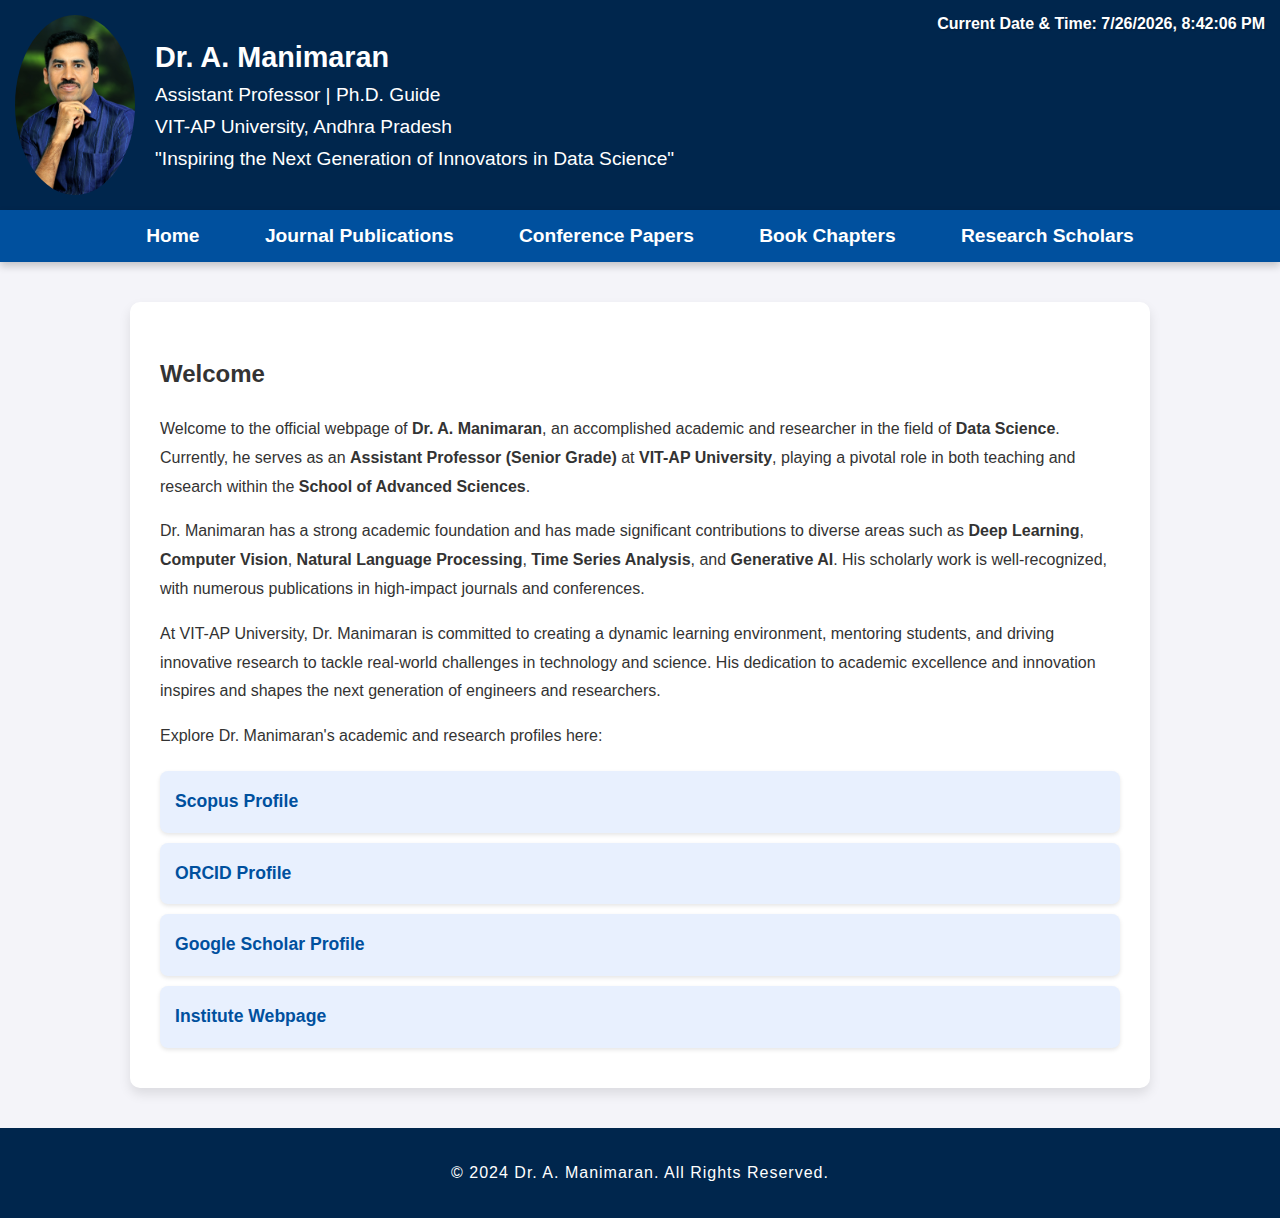
<file: index.html>
<!DOCTYPE html>
<html lang="en">
<head>
    <meta charset="UTF-8">
    <meta name="viewport" content="width=device-width, initial-scale=1.0">
    <title>Updated Website</title>
    <link rel="stylesheet" href="style.css">
    <script src="script.js" defer></script>
</head>
<body>
    <header>
        <img src="images/1.jpg" alt="Dr. A. Manimaran" class="profile-pic">
        <div>
            <h1>Dr. A. Manimaran</h1>
            <p>Assistant Professor | Ph.D. Guide</p>
            <p>VIT-AP University, Andhra Pradesh</p>
            <p class="tagline">"Inspiring the Next Generation of Innovators in Data Science"</p>
        </div>
    </header>
    <div id="top-right-section">
        <p id="current-datetime"></p>
    </div>
    <nav>
        <a href="index.html">Home</a>
        <a href="journal.html">Journal Publications</a>
        <a href="conference.html">Conference Papers</a>
        <a href="book-chapters.html">Book Chapters</a>
        <a href="research-scholars.html">Research Scholars</a>
    </nav>
    <main>
        <section class="card">
            <h2>Welcome</h2>
            <p>
                Welcome to the official webpage of <strong>Dr. A. Manimaran</strong>, an accomplished academic and researcher in the field of <strong>Data Science</strong>. Currently, he serves as an <strong>Assistant Professor (Senior Grade)</strong> at <strong>VIT-AP University</strong>, playing a pivotal role in both teaching and research within the <strong>School of Advanced Sciences</strong>.
            </p>
            <p>
                Dr. Manimaran has a strong academic foundation and has made significant contributions to diverse areas such as <strong>Deep Learning</strong>, <strong>Computer Vision</strong>, <strong>Natural Language Processing</strong>, <strong>Time Series Analysis</strong>, and <strong>Generative AI</strong>. His scholarly work is well-recognized, with numerous publications in high-impact journals and conferences.
            </p>
            <p>
                At VIT-AP University, Dr. Manimaran is committed to creating a dynamic learning environment, mentoring students, and driving innovative research to tackle real-world challenges in technology and science. His dedication to academic excellence and innovation inspires and shapes the next generation of engineers and researchers.
            </p>
            <p>
                Explore Dr. Manimaran's academic and research profiles here:
            </p>
            <ul class="profile-links">
                <li><a href="https://www.scopus.com/authid/detail.uri?authorId=57211311577" target="_blank">Scopus Profile</a></li>
                <li><a href="https://orcid.org/0000-0002-5671-9466" target="_blank">ORCID Profile</a></li>
                <li><a href="https://scholar.google.com/citations?user=RaRoGkUAAAAJ&hl=en&authuser=1" target="_blank">Google Scholar Profile</a></li>
                <li><a href="https://vitap.ac.in/School%20of%20Advanced%20Science%20(SAS)/faculty/13.70497" target="_blank">Institute Webpage</a></li>
            </ul>
        </section>
    </main>
    <footer>
        <p>&copy; 2024 Dr. A. Manimaran. All Rights Reserved.</p>
    </footer>
</body>
</html>
</file>
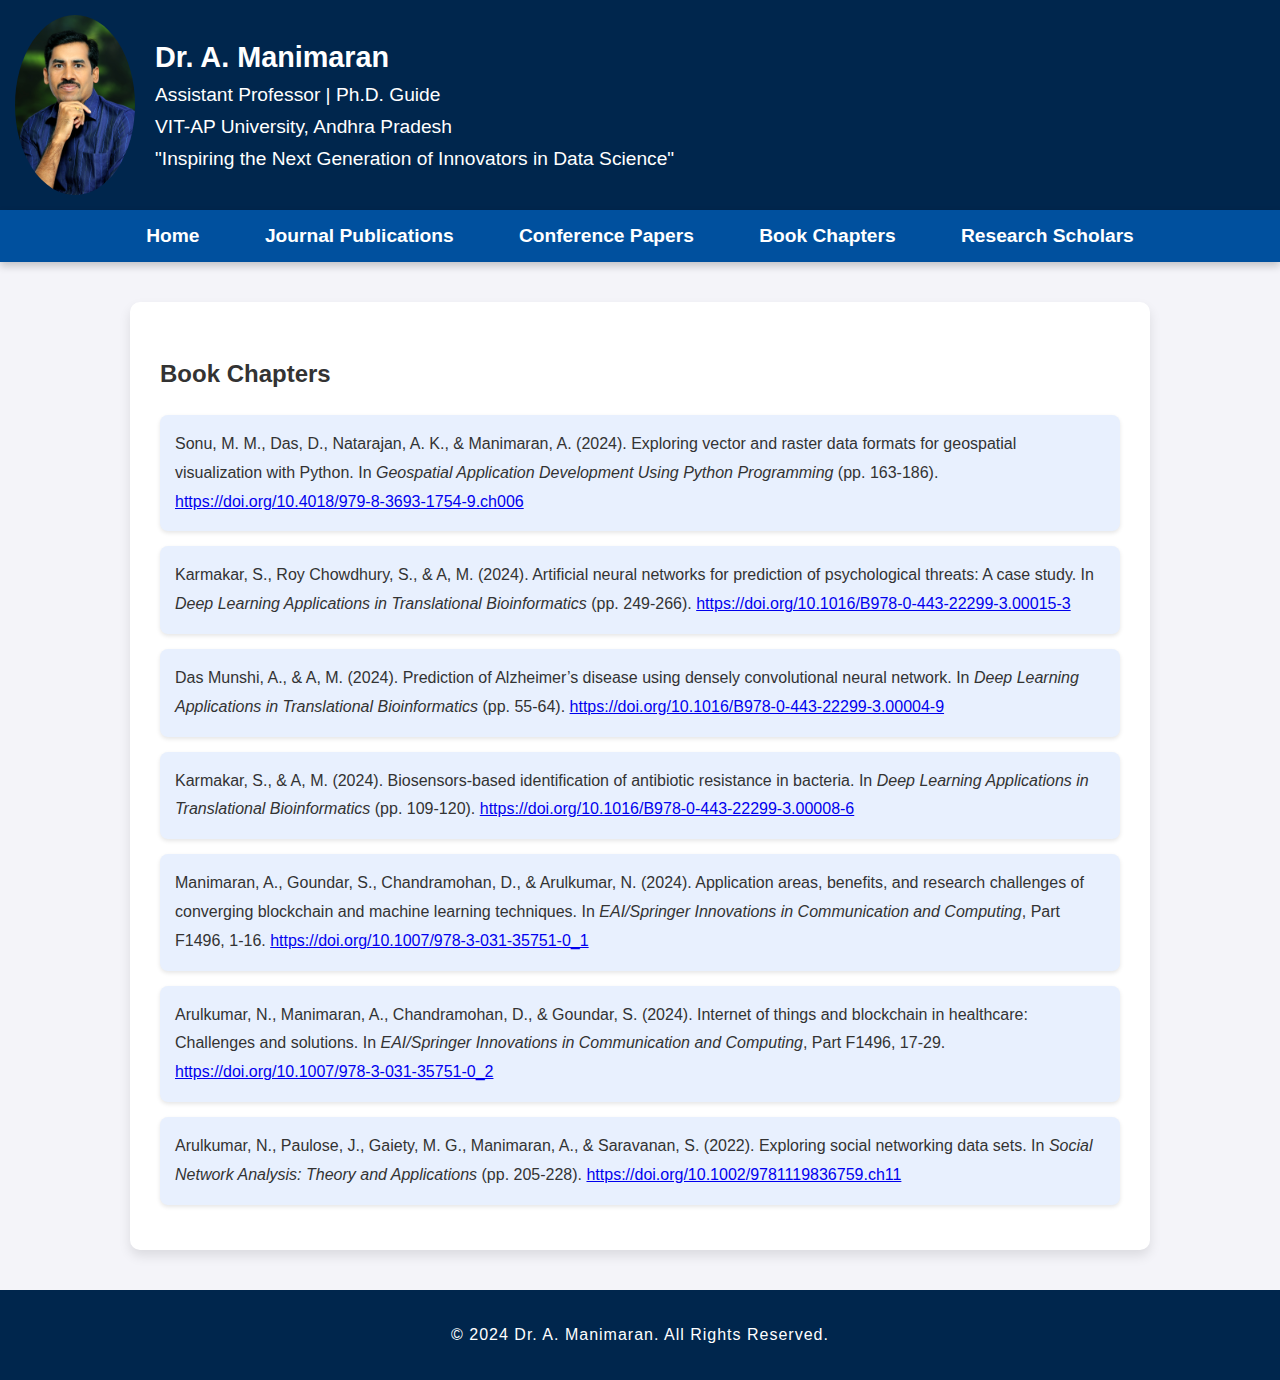
<file: book-chapters.html>
<!DOCTYPE html>
<html lang="en">
<head>
    <meta charset="UTF-8">
    <meta name="viewport" content="width=device-width, initial-scale=1.0">
    <title>Book Chapters</title>
    <link rel="stylesheet" href="style.css">
    <script src="script.js" defer></script>
</head>
<body>
    <header>
        <img src="images/1.jpg" alt="Dr. A. Manimaran" class="profile-pic">
        <div>
            <h1>Dr. A. Manimaran</h1>
            <p>Assistant Professor | Ph.D. Guide</p>
            <p>VIT-AP University, Andhra Pradesh</p>
            <p class="tagline">"Inspiring the Next Generation of Innovators in Data Science"</p>
        </div>
    </header>
    <nav>
        <a href="index.html">Home</a>
        <a href="journal.html">Journal Publications</a>
        <a href="conference.html">Conference Papers</a>
        <a href="book-chapters.html">Book Chapters</a>
        <a href="research-scholars.html">Research Scholars</a>
    </nav>
    <main>
        <section class="card">
            <h2>Book Chapters</h2>
            <ul>
                <li style="margin-bottom: 15px;">Sonu, M. M., Das, D., Natarajan, A. K., & Manimaran, A. (2024). Exploring vector and raster data formats for geospatial visualization with Python. In <em>Geospatial Application Development Using Python Programming</em> (pp. 163-186). <a href="https://doi.org/10.4018/979-8-3693-1754-9.ch006" target="_blank">https://doi.org/10.4018/979-8-3693-1754-9.ch006</a></li>
                <li style="margin-bottom: 15px;">Karmakar, S., Roy Chowdhury, S., & A, M. (2024). Artificial neural networks for prediction of psychological threats: A case study. In <em>Deep Learning Applications in Translational Bioinformatics</em> (pp. 249-266). <a href="https://doi.org/10.1016/B978-0-443-22299-3.00015-3" target="_blank">https://doi.org/10.1016/B978-0-443-22299-3.00015-3</a></li>
                <li style="margin-bottom: 15px;">Das Munshi, A., & A, M. (2024). Prediction of Alzheimer’s disease using densely convolutional neural network. In <em>Deep Learning Applications in Translational Bioinformatics</em> (pp. 55-64). <a href="https://doi.org/10.1016/B978-0-443-22299-3.00004-9" target="_blank">https://doi.org/10.1016/B978-0-443-22299-3.00004-9</a></li>
                <li style="margin-bottom: 15px;">Karmakar, S., & A, M. (2024). Biosensors-based identification of antibiotic resistance in bacteria. In <em>Deep Learning Applications in Translational Bioinformatics</em> (pp. 109-120). <a href="https://doi.org/10.1016/B978-0-443-22299-3.00008-6" target="_blank">https://doi.org/10.1016/B978-0-443-22299-3.00008-6</a></li>
                <li style="margin-bottom: 15px;">Manimaran, A., Goundar, S., Chandramohan, D., & Arulkumar, N. (2024). Application areas, benefits, and research challenges of converging blockchain and machine learning techniques. In <em>EAI/Springer Innovations in Communication and Computing</em>, Part F1496, 1-16. <a href="https://doi.org/10.1007/978-3-031-35751-0_1" target="_blank">https://doi.org/10.1007/978-3-031-35751-0_1</a></li>
                <li style="margin-bottom: 15px;">Arulkumar, N., Manimaran, A., Chandramohan, D., & Goundar, S. (2024). Internet of things and blockchain in healthcare: Challenges and solutions. In <em>EAI/Springer Innovations in Communication and Computing</em>, Part F1496, 17-29. <a href="https://doi.org/10.1007/978-3-031-35751-0_2" target="_blank">https://doi.org/10.1007/978-3-031-35751-0_2</a></li>
                <li style="margin-bottom: 15px;">Arulkumar, N., Paulose, J., Gaiety, M. G., Manimaran, A., & Saravanan, S. (2022). Exploring social networking data sets. In <em>Social Network Analysis: Theory and Applications</em> (pp. 205-228). <a href="https://doi.org/10.1002/9781119836759.ch11" target="_blank">https://doi.org/10.1002/9781119836759.ch11</a></li>
                <!-- Add more entries as needed -->
            </ul>
        </section>
    </main>
    <footer>
        <p>&copy; 2024 Dr. A. Manimaran. All Rights Reserved.</p>
    </footer>
</body>
</html>
</file>
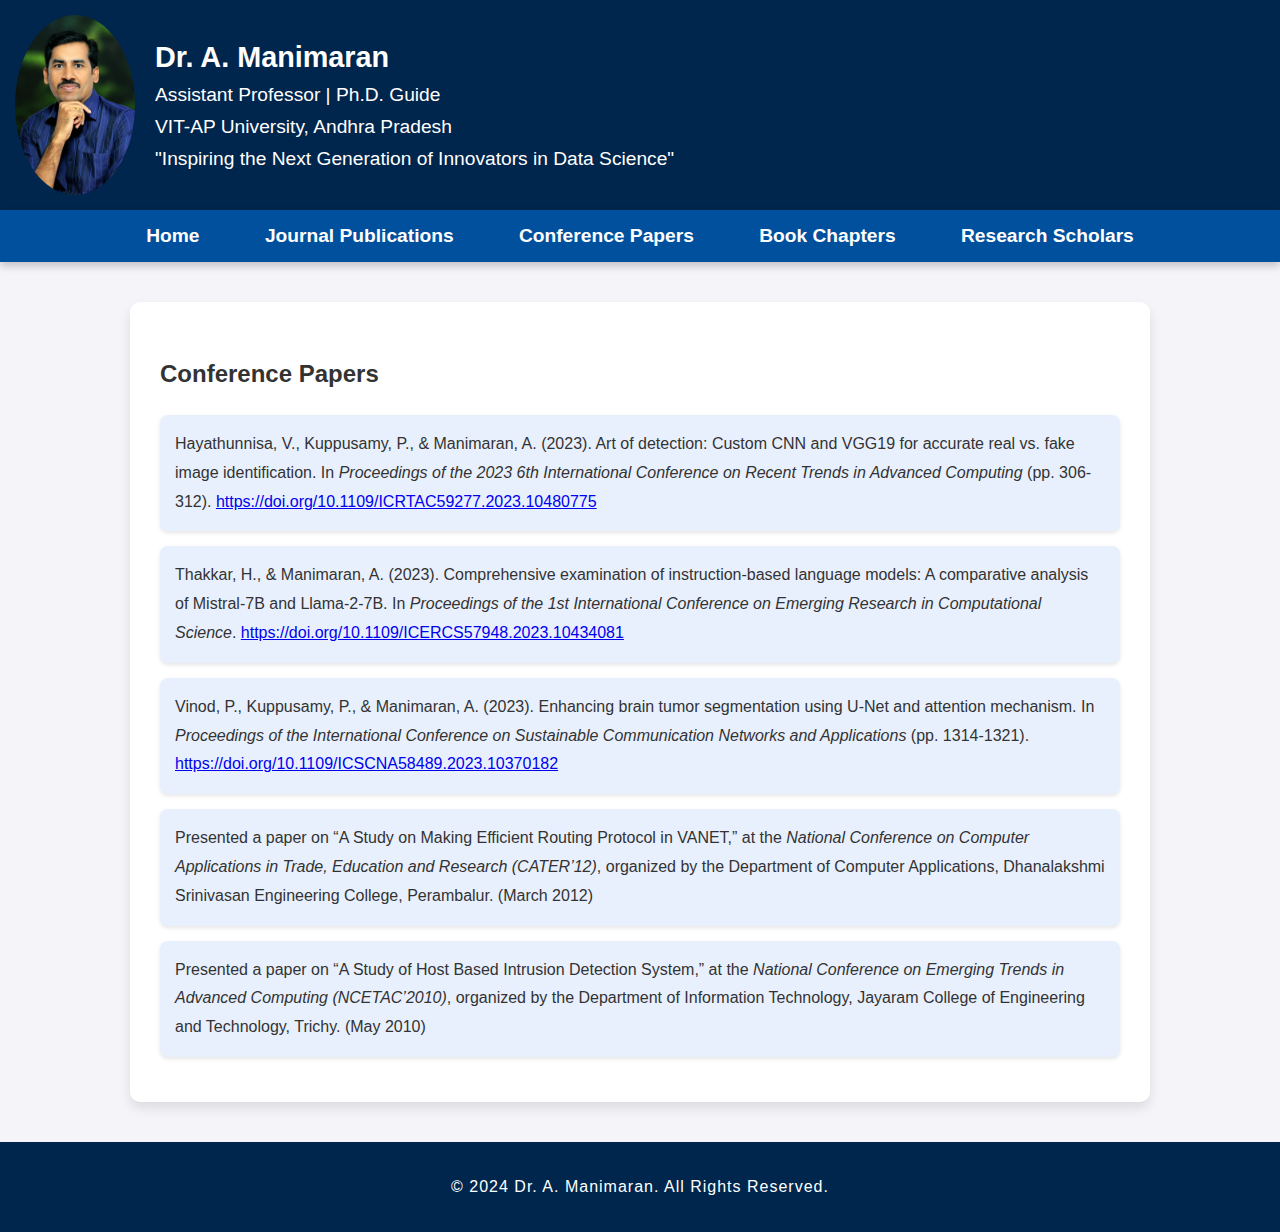
<file: conference.html>
<!DOCTYPE html>
<html lang="en">
<head>
    <meta charset="UTF-8">
    <meta name="viewport" content="width=device-width, initial-scale=1.0">
    <title>Conference Papers</title>
    <link rel="stylesheet" href="style.css">
    <script src="script.js" defer></script>
</head>
<body>
    <header>
        <img src="images/1.jpg" alt="Dr. A. Manimaran" class="profile-pic">
        <div>
            <h1>Dr. A. Manimaran</h1>
            <p>Assistant Professor | Ph.D. Guide</p>
            <p>VIT-AP University, Andhra Pradesh</p>
            <p class="tagline">"Inspiring the Next Generation of Innovators in Data Science"</p>
        </div>
    </header>
    <nav>
        <a href="index.html">Home</a>
        <a href="journal.html">Journal Publications</a>
        <a href="conference.html">Conference Papers</a>
        <a href="book-chapters.html">Book Chapters</a>
        <a href="research-scholars.html">Research Scholars</a>
    </nav>
    <main>
        <section class="card">
            <h2>Conference Papers</h2>
            <ul>
                <li style="margin-bottom: 15px;">
                    Hayathunnisa, V., Kuppusamy, P., & Manimaran, A. (2023). Art of detection: Custom CNN and VGG19 for accurate real vs. fake image identification. In <em>Proceedings of the 2023 6th International Conference on Recent Trends in Advanced Computing</em> (pp. 306-312). 
                    <a href="https://doi.org/10.1109/ICRTAC59277.2023.10480775" target="_blank">https://doi.org/10.1109/ICRTAC59277.2023.10480775</a>
                </li>
                <li style="margin-bottom: 15px;">
                    Thakkar, H., & Manimaran, A. (2023). Comprehensive examination of instruction-based language models: A comparative analysis of Mistral-7B and Llama-2-7B. In <em>Proceedings of the 1st International Conference on Emerging Research in Computational Science</em>. 
                    <a href="https://doi.org/10.1109/ICERCS57948.2023.10434081" target="_blank">https://doi.org/10.1109/ICERCS57948.2023.10434081</a>
                </li>
                <li style="margin-bottom: 15px;">
                    Vinod, P., Kuppusamy, P., & Manimaran, A. (2023). Enhancing brain tumor segmentation using U-Net and attention mechanism. In <em>Proceedings of the International Conference on Sustainable Communication Networks and Applications</em> (pp. 1314-1321). 
                    <a href="https://doi.org/10.1109/ICSCNA58489.2023.10370182" target="_blank">https://doi.org/10.1109/ICSCNA58489.2023.10370182</a>
                </li>
                <li style="margin-bottom: 15px;">
                    Presented a paper on “A Study on Making Efficient Routing Protocol in VANET,” at the <em>National Conference on Computer Applications in Trade, Education and Research (CATER’12)</em>, organized by the Department of Computer Applications, Dhanalakshmi Srinivasan Engineering College, Perambalur. (March 2012)
                </li>
                <li style="margin-bottom: 15px;">
                    Presented a paper on “A Study of Host Based Intrusion Detection System,” at the <em>National Conference on Emerging Trends in Advanced Computing (NCETAC’2010)</em>, organized by the Department of Information Technology, Jayaram College of Engineering and Technology, Trichy. (May 2010)
                </li>
            </ul>
        </section>
    </main>
    <footer>
        <p>&copy; 2024 Dr. A. Manimaran. All Rights Reserved.</p>
    </footer>
</body>
</html>
</file>
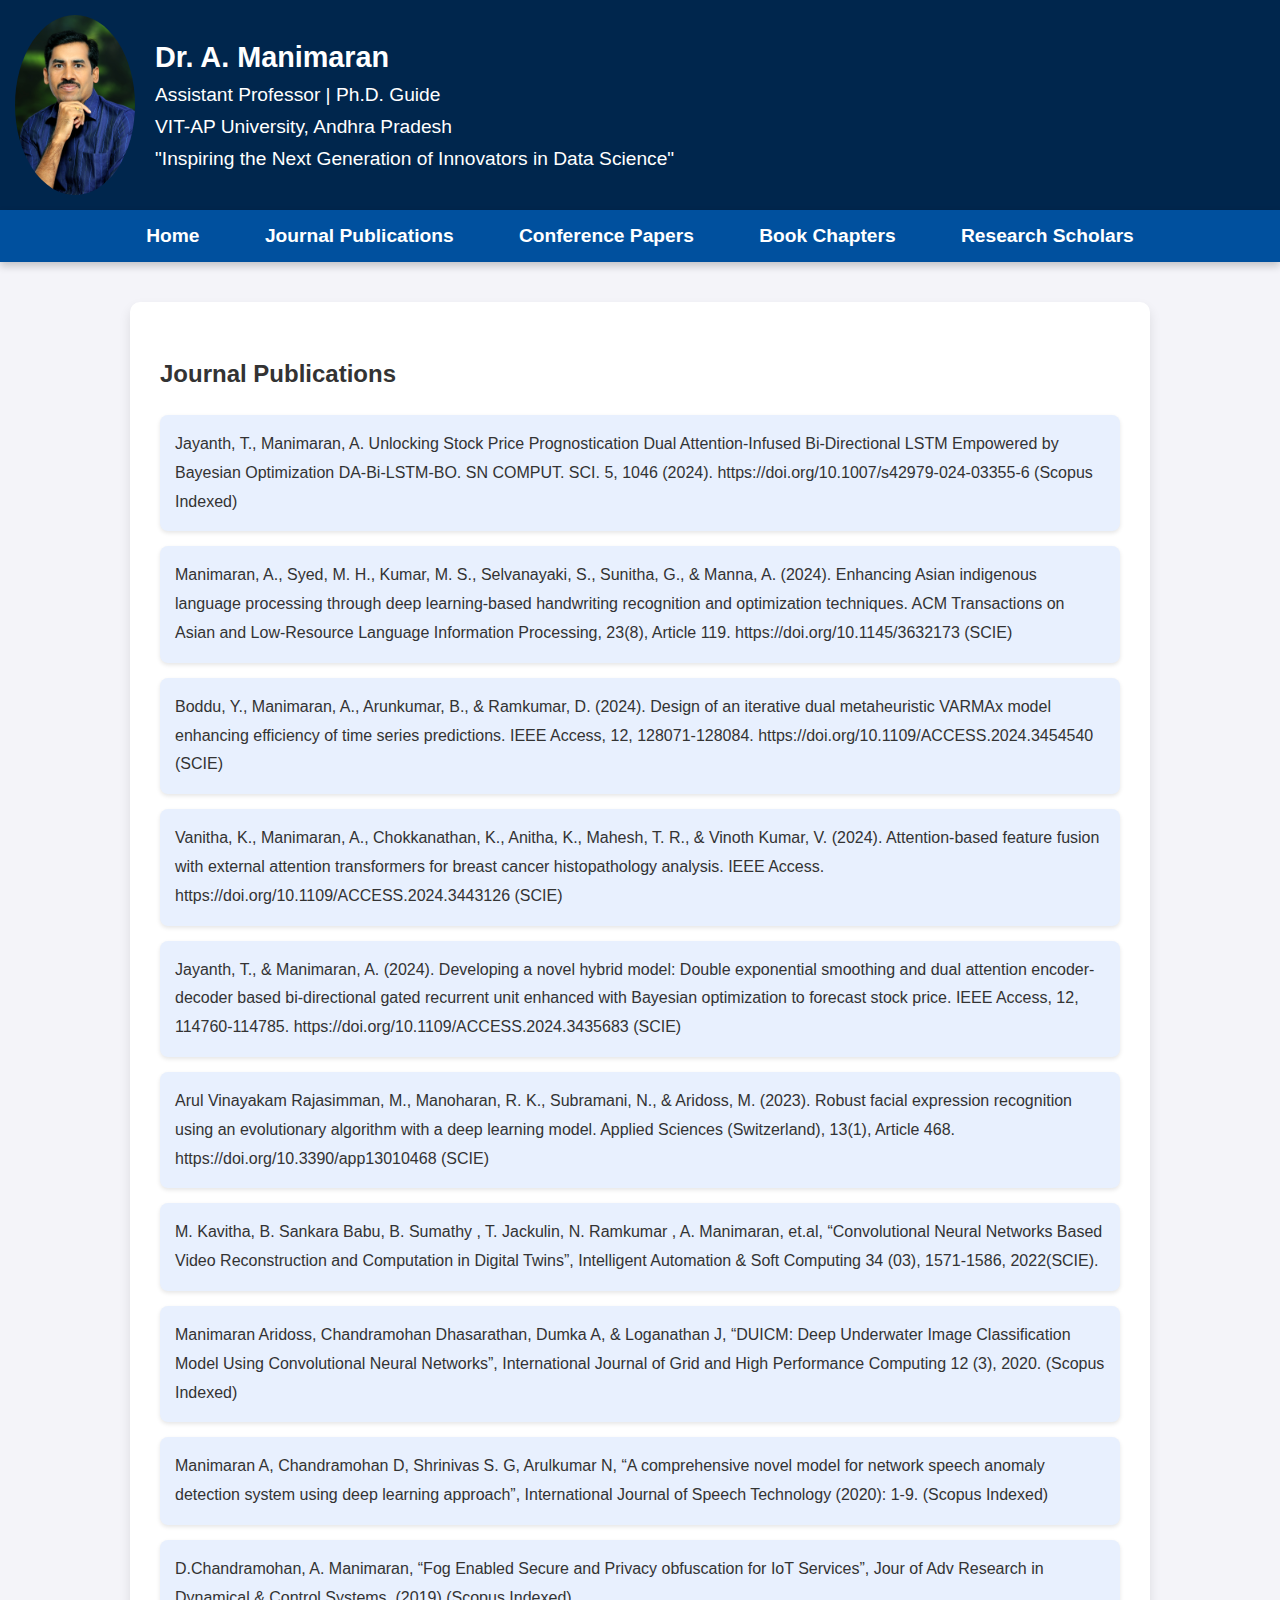
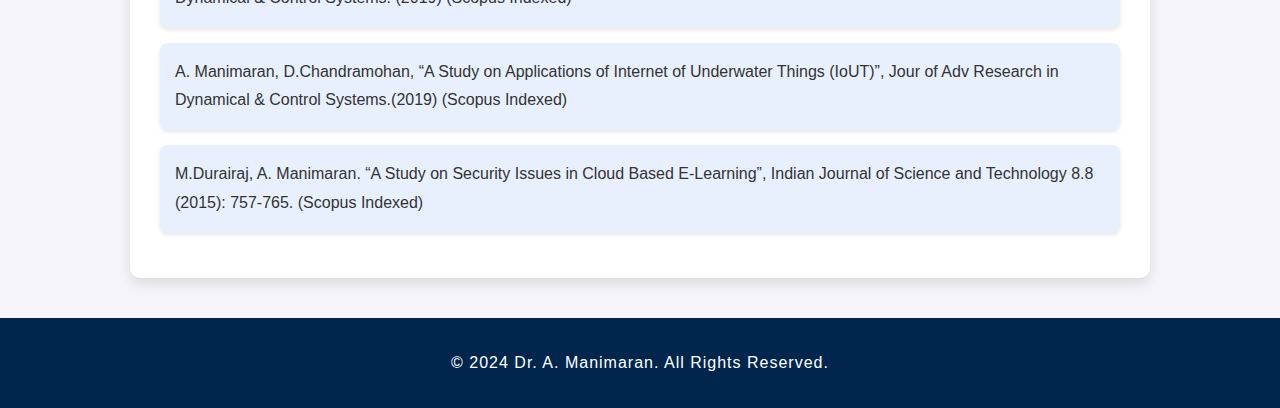
<file: journal.html>
<!DOCTYPE html>
<html lang="en">
<head>
    <meta charset="UTF-8">
    <meta name="viewport" content="width=device-width, initial-scale=1.0">
    <title>Journal Publications</title>
    <link rel="stylesheet" href="style.css">
    <script src="script.js" defer></script>
</head>
<body>
    <header>
        <img src="images/1.jpg" alt="Dr. A. Manimaran" class="profile-pic">
        <div>
            <h1>Dr. A. Manimaran</h1>
            <p>Assistant Professor | Ph.D. Guide</p>
            <p>VIT-AP University, Andhra Pradesh</p>
            <p class="tagline">"Inspiring the Next Generation of Innovators in Data Science"</p>
        </div>
    </header>
    <nav>
        <a href="index.html">Home</a>
        <a href="journal.html">Journal Publications</a>
        <a href="conference.html">Conference Papers</a>
        <a href="book-chapters.html">Book Chapters</a>
        <a href="research-scholars.html">Research Scholars</a>
    </nav>
    <main>
        <section class="card">
            <h2>Journal Publications</h2>
            <ul>
                <li style='margin-bottom: 15px;'>Jayanth, T., Manimaran, A. Unlocking Stock Price Prognostication Dual Attention-Infused Bi-Directional LSTM Empowered by Bayesian Optimization DA-Bi-LSTM-BO. SN COMPUT. SCI. 5, 1046 (2024). https://doi.org/10.1007/s42979-024-03355-6 (Scopus Indexed) </li>
<li style='margin-bottom: 15px;'>Manimaran, A., Syed, M. H., Kumar, M. S., Selvanayaki, S., Sunitha, G., & Manna, A. (2024). Enhancing Asian indigenous language processing through deep learning-based handwriting recognition and optimization techniques. ACM Transactions on Asian and Low-Resource Language Information Processing, 23(8), Article 119. https://doi.org/10.1145/3632173 (SCIE) </li>
<li style='margin-bottom: 15px;'>Boddu, Y., Manimaran, A., Arunkumar, B., & Ramkumar, D. (2024). Design of an iterative dual metaheuristic VARMAx model enhancing efficiency of time series predictions. IEEE Access, 12, 128071-128084. https://doi.org/10.1109/ACCESS.2024.3454540 (SCIE) </li>
<li style='margin-bottom: 15px;'>Vanitha, K., Manimaran, A., Chokkanathan, K., Anitha, K., Mahesh, T. R., & Vinoth Kumar, V. (2024). Attention-based feature fusion with external attention transformers for breast cancer histopathology analysis. IEEE Access. https://doi.org/10.1109/ACCESS.2024.3443126 (SCIE) </li>
<li style='margin-bottom: 15px;'>Jayanth, T., & Manimaran, A. (2024). Developing a novel hybrid model: Double exponential smoothing and dual attention encoder-decoder based bi-directional gated recurrent unit enhanced with Bayesian optimization to forecast stock price. IEEE Access, 12, 114760-114785. https://doi.org/10.1109/ACCESS.2024.3435683 (SCIE) </li>
<li style='margin-bottom: 15px;'>Arul Vinayakam Rajasimman, M., Manoharan, R. K., Subramani, N., & Aridoss, M. (2023). Robust facial expression recognition using an evolutionary algorithm with a deep learning model. Applied Sciences (Switzerland), 13(1), Article 468. https://doi.org/10.3390/app13010468 (SCIE) </li>
<li style='margin-bottom: 15px;'>M. Kavitha, B. Sankara Babu, B. Sumathy , T. Jackulin, N. Ramkumar , A. Manimaran, et.al, “Convolutional Neural Networks Based Video Reconstruction and Computation in Digital Twins”, Intelligent Automation & Soft Computing 34 (03), 1571-1586, 2022(SCIE).</li>
<li style='margin-bottom: 15px;'>Manimaran Aridoss, Chandramohan Dhasarathan, Dumka A, & Loganathan J,  “DUICM: Deep Underwater Image Classification Model Using Convolutional Neural Networks”, International Journal of Grid and High Performance Computing 12 (3), 2020. (Scopus Indexed)</li>
<li style='margin-bottom: 15px;'>Manimaran A, Chandramohan D, Shrinivas S. G, Arulkumar N, “A comprehensive novel model for network speech anomaly detection system using deep learning approach”, International Journal of Speech Technology (2020): 1-9. (Scopus Indexed)</li>
<li style='margin-bottom: 15px;'>D.Chandramohan, A. Manimaran, “Fog Enabled Secure and Privacy obfuscation for IoT Services”, Jour of Adv Research in Dynamical & Control Systems. (2019) (Scopus Indexed)</li>
<li style='margin-bottom: 15px;'>A. Manimaran, D.Chandramohan, “A Study on Applications of Internet of Underwater Things (IoUT)”, Jour of Adv Research in Dynamical & Control Systems.(2019) (Scopus Indexed)</li>
<li style='margin-bottom: 15px;'>M.Durairaj, A. Manimaran. “A Study on Security Issues in Cloud Based E-Learning”, Indian Journal of Science and Technology 8.8 (2015): 757-765. (Scopus Indexed) </li>

                <!-- Add more publications here -->
            </ul>
        </section>
    </main>
    <footer>
        <p>&copy; 2024 Dr. A. Manimaran. All Rights Reserved.</p>
    </footer>
</body>
</html>
</file>
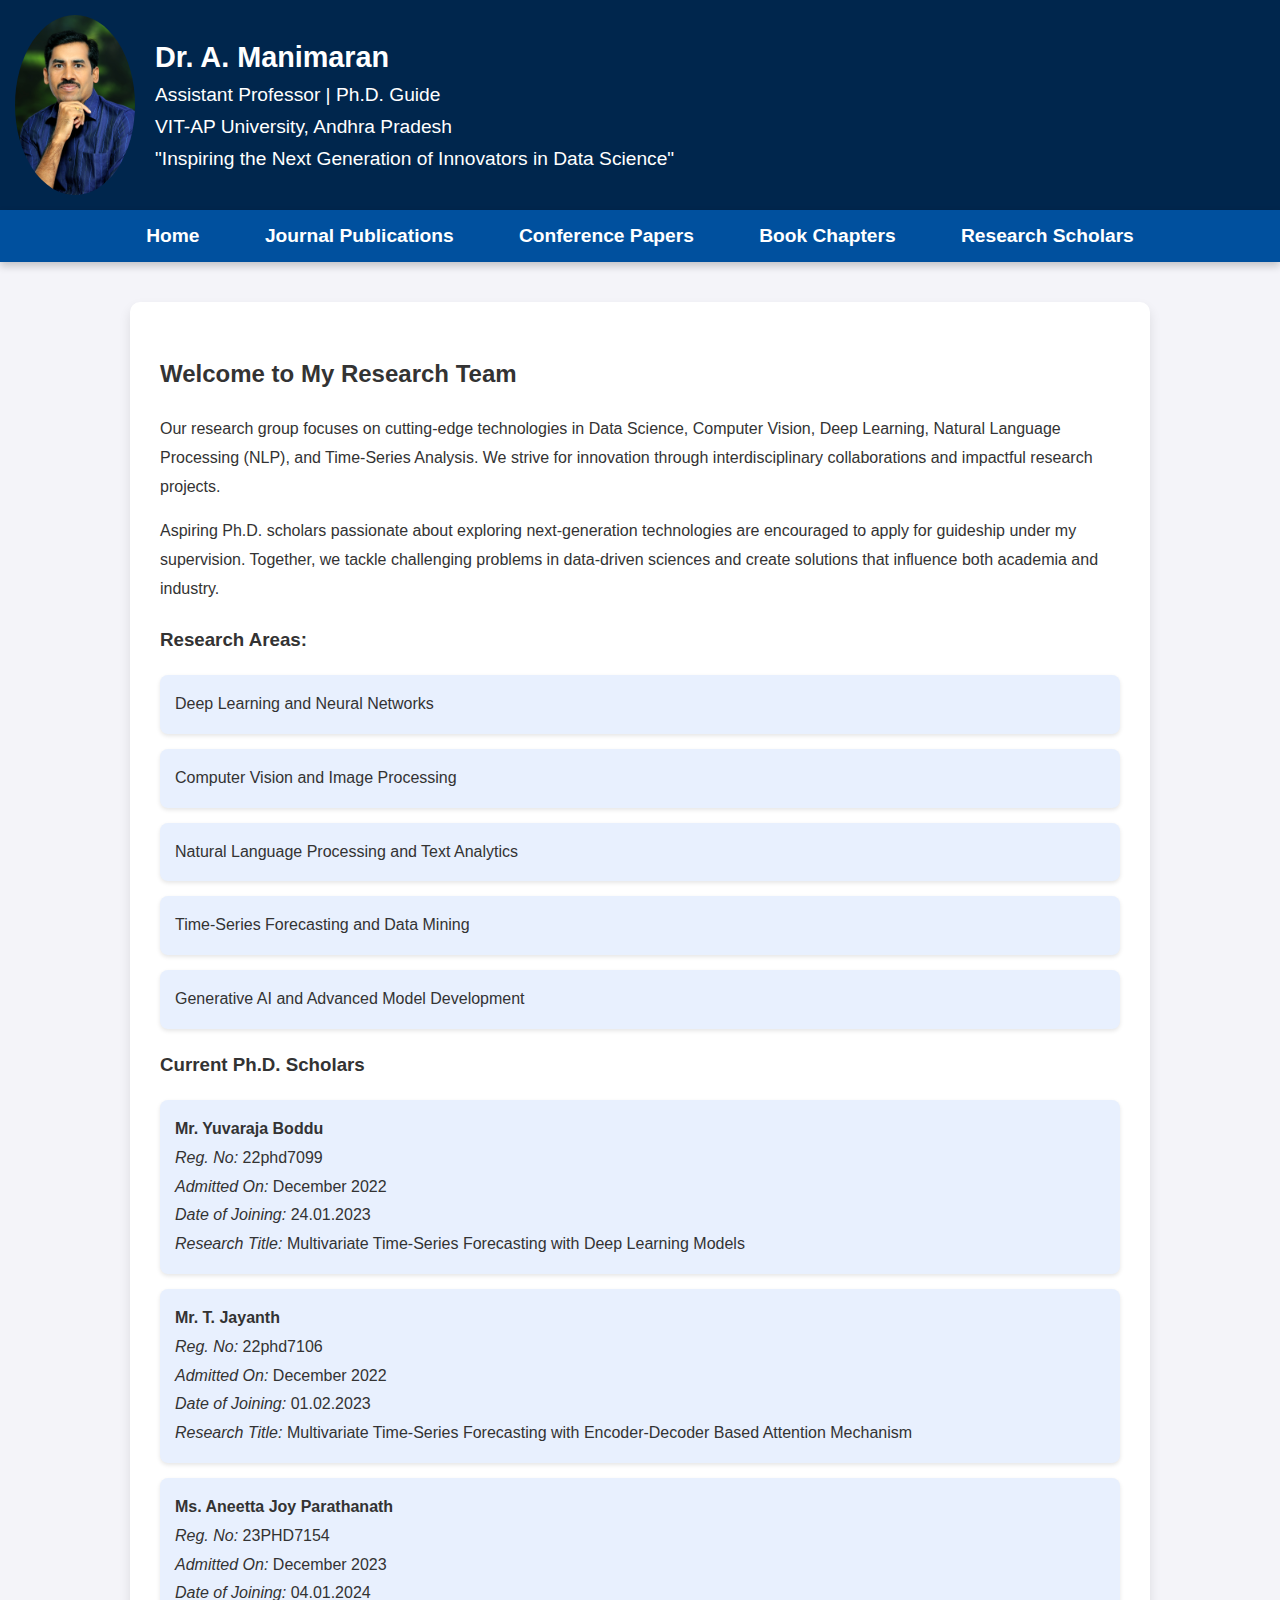
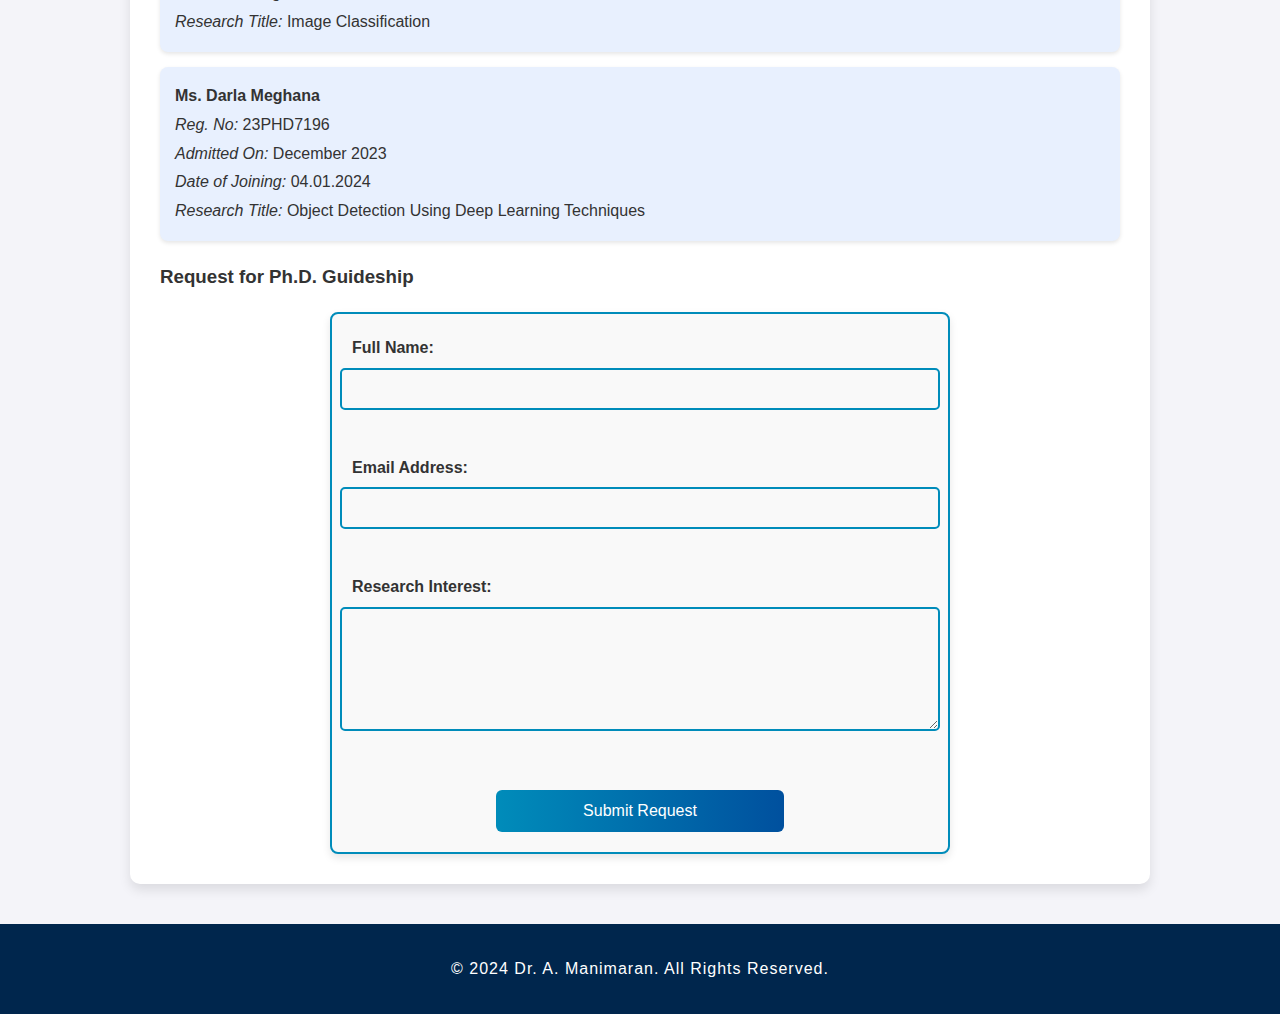
<file: research-scholars.html>
<!DOCTYPE html>
<html lang="en">
<head>
    <meta charset="UTF-8">
    <meta name="viewport" content="width=device-width, initial-scale=1.0">
    <title>Research Scholars</title>
    <link rel="stylesheet" href="style.css">
    <script src="script.js" defer></script>
    <style>
        .request-form {
            display: flex;
            flex-direction: column;
            align-items: center;
            width: 60%;
            max-width: 600px;
            margin: 0 auto;
            padding: 20px;
            border: 2px solid #008CBA;
            border-radius: 8px;
            background: #f9f9f9;
            box-shadow: 0 4px 8px rgba(0, 0, 0, 0.1);
        }
        .request-form label {
            width: 100%;
            text-align: left;
            margin-bottom: 5px;
            font-weight: bold;
        }
        .request-form input[type="text"],
        .request-form input[type="email"],
        .request-form textarea {
            width: 100%;
            padding: 10px;
            margin-bottom: 15px;
            border: 2px solid #008CBA;
            border-radius: 5px;
            font-size: 1em;
            background-color: #f9f9f9;
            color: #003366;
            transition: all 0.3s ease;
        }
        .request-form input:focus,
        .request-form textarea:focus {
            border-color: #003366;
            background-color: #e7f3ff;
            outline: none;
            box-shadow: 0 0 6px rgba(0,0,0,0.2);
        }
        .request-form textarea {
            resize: vertical;
            height: 100px;
        }
        .request-form button {
            width: 50%;
            background: linear-gradient(to right, #008CBA, #00509E);
            color: white;
            padding: 12px 20px;
            font-size: 1em;
            border: none;
            border-radius: 6px;
            cursor: pointer;
            margin-top: 15px;
            transition: background 0.3s ease;
        }
        .request-form button:hover {
            background: linear-gradient(to right, #00509E, #008CBA);
        }
    </style>
</head>
<body>
    <header>
        <img src="images/1.jpg" alt="Dr. A. Manimaran" class="profile-pic">
        <div>
            <h1>Dr. A. Manimaran</h1>
            <p>Assistant Professor | Ph.D. Guide</p>
            <p>VIT-AP University, Andhra Pradesh</p>
            <p class="tagline">"Inspiring the Next Generation of Innovators in Data Science"</p>
        </div>
    </header>
    
    <nav>
        <a href="index.html">Home</a>
        <a href="journal.html">Journal Publications</a>
        <a href="conference.html">Conference Papers</a>
        <a href="book-chapters.html">Book Chapters</a>
        <a href="research-scholars.html">Research Scholars</a>
    </nav>
    <main>
        <section class="card">
            <h2>Welcome to My Research Team</h2>
            <p>
                Our research group focuses on cutting-edge technologies in Data Science, Computer Vision, Deep Learning, Natural Language Processing (NLP), and Time-Series Analysis. We strive for innovation through interdisciplinary collaborations and impactful research projects.
            </p>
            <p>
                Aspiring Ph.D. scholars passionate about exploring next-generation technologies are encouraged to apply for guideship under my supervision. Together, we tackle challenging problems in data-driven sciences and create solutions that influence both academia and industry.
            </p>
            <h3>Research Areas:</h3>
            <ul class="research-areas">
                <li>Deep Learning and Neural Networks</li>
                <li>Computer Vision and Image Processing</li>
                <li>Natural Language Processing and Text Analytics</li>
                <li>Time-Series Forecasting and Data Mining</li>
                <li>Generative AI and Advanced Model Development</li>
            </ul>
            <h3>Current Ph.D. Scholars</h3>
            <ul class="scholar-list">
                <li>
                    <strong>Mr. Yuvaraja Boddu</strong><br>
                    <em>Reg. No:</em> 22phd7099<br>
                    <em>Admitted On:</em> December 2022<br>
                    <em>Date of Joining:</em> 24.01.2023<br>
                    <em>Research Title:</em> Multivariate Time-Series Forecasting with Deep Learning Models
                </li>
                <li>
                    <strong>Mr. T. Jayanth</strong><br>
                    <em>Reg. No:</em> 22phd7106<br>
                    <em>Admitted On:</em> December 2022<br>
                    <em>Date of Joining:</em> 01.02.2023<br>
                    <em>Research Title:</em> Multivariate Time-Series Forecasting with Encoder-Decoder Based Attention Mechanism
                </li>
                <li>
                    <strong>Ms. Aneetta Joy Parathanath</strong><br>
                    <em>Reg. No:</em> 23PHD7154<br>
                    <em>Admitted On:</em> December 2023<br>
                    <em>Date of Joining:</em> 04.01.2024<br>
                    <em>Research Title:</em> Image Classification
                </li>
                <li>
                    <strong>Ms. Darla Meghana</strong><br>
                    <em>Reg. No:</em> 23PHD7196<br>
                    <em>Admitted On:</em> December 2023<br>
                    <em>Date of Joining:</em> 04.01.2024<br>
                    <em>Research Title:</em> Object Detection Using Deep Learning Techniques
                </li>
            </ul>
            <h3>Request for Ph.D. Guideship</h3>
            <form action="submit_request.php" method="POST" class="request-form">
                <label for="name">Full Name:</label>
                <input type="text" id="name" name="name" required><br>
                
                <label for="email">Email Address:</label>
                <input type="email" id="email" name="email" required><br>
                
                <label for="research-interest">Research Interest:</label>
                <textarea id="research-interest" name="research_interest" rows="4" required></textarea><br>
                
                <button type="submit">Submit Request</button>
            </form>
        </section>
    </main>
    <footer>
        <p>&copy; 2024 Dr. A. Manimaran. All Rights Reserved.</p>
    </footer>
</body>
</html>
</file>
<file: style.css>
/* Professional Website Aesthetics */
body {
    font-family: 'Poppins', sans-serif;
    margin: 0;
    padding: 0;
    background: #f4f4f9;
    color: #333;
    display: flex;
    flex-direction: column;
    min-height: 100vh;
}

header {
    background: #00264d;
    color: white;
    padding: 15px;
    display: flex;
    align-items: center;
    justify-content: flex-start;
}

header img {
    width: 120px;
    height: auto;
    border-radius: 50%;
    margin-right: 20px;
}

header div {
    text-align: left;
    display: flex;
    flex-direction: column;
    justify-content: center;
}

header h1, header p {
    margin: 5px 0;
}

header h1 {
    font-size: 1.8em;
    font-weight: bold;
}

header p {
    font-size: 1.2em;
}

nav {
    background: #00509e;
    color: white;
    padding: 15px;
    text-align: center;
    font-size: 1.2em;
    box-shadow: 0 4px 8px rgba(0, 0, 0, 0.2);
}

nav a {
    color: white;
    text-decoration: none;
    margin: 0 15px;
    padding: 8px 15px;
    border-radius: 5px;
    transition: background-color 0.3s ease, color 0.3s ease;
    font-weight: bold;
}

nav a:hover {
    background: #003366;
}

main {
    padding: 40px;
    display: flex;
    flex-direction: column;
    gap: 20px;
    justify-content: center;
    flex: 1;
    animation: fadeIn 1.5s ease-in;
}

@keyframes fadeIn {
    from { opacity: 0; }
    to { opacity: 1; }
}

footer {
    text-align: center;
    padding: 20px;
    background: #00264d;
    color: white;
    font-size: 1em;
    letter-spacing: 1px;
}

.card {
    width: 80%;
    background: white;
    color: #333;
    padding: 30px;
    margin: 0 auto;
    border-radius: 10px;
    box-shadow: 0 6px 12px rgba(0, 0, 0, 0.1);
    line-height: 1.8;
}

ul {
    list-style-type: none;
    padding: 0;
    margin: 0;
}

ul li {
    margin-bottom: 15px;
    background: #e8f0fe;
    padding: 15px;
    border-radius: 8px;
    box-shadow: 0 2px 4px rgba(0, 0, 0, 0.1);
}

/* Profile Links Styling */
.profile-links {
    list-style: none;
    padding: 0;
    margin-top: 20px;
}

.profile-links li {
    margin-bottom: 10px;
}

.profile-links li a {
    text-decoration: none;
    color: #00509e;
    font-weight: bold;
    transition: color 0.3s ease;
    font-size: 1.1em;
}

.profile-links li a:hover {
    color: #00264d;
}

/* Top-Right Section */
#top-right-section {
    position: absolute;
    top: 15px;
    right: 15px;
    text-align: right;
}

#top-right-section p {
    margin: 0;
    font-size: 1em;
}

#top-right-section button {
    padding: 8px 12px;
    font-size: 1em;
    background: #00509e;
    color: white;
    border: none;
    border-radius: 5px;
    cursor: pointer;
    transition: background 0.3s ease;
    font-weight: bold;
}

#top-right-section button:hover {
    background: #00264d;
}

#current-datetime {
    color: white;
    font-size: 1.2em;
    font-weight: bold;
    margin: 0;
    text-shadow: 1px 1px 2px rgba(0, 0, 0, 0.2);
}
</file>
